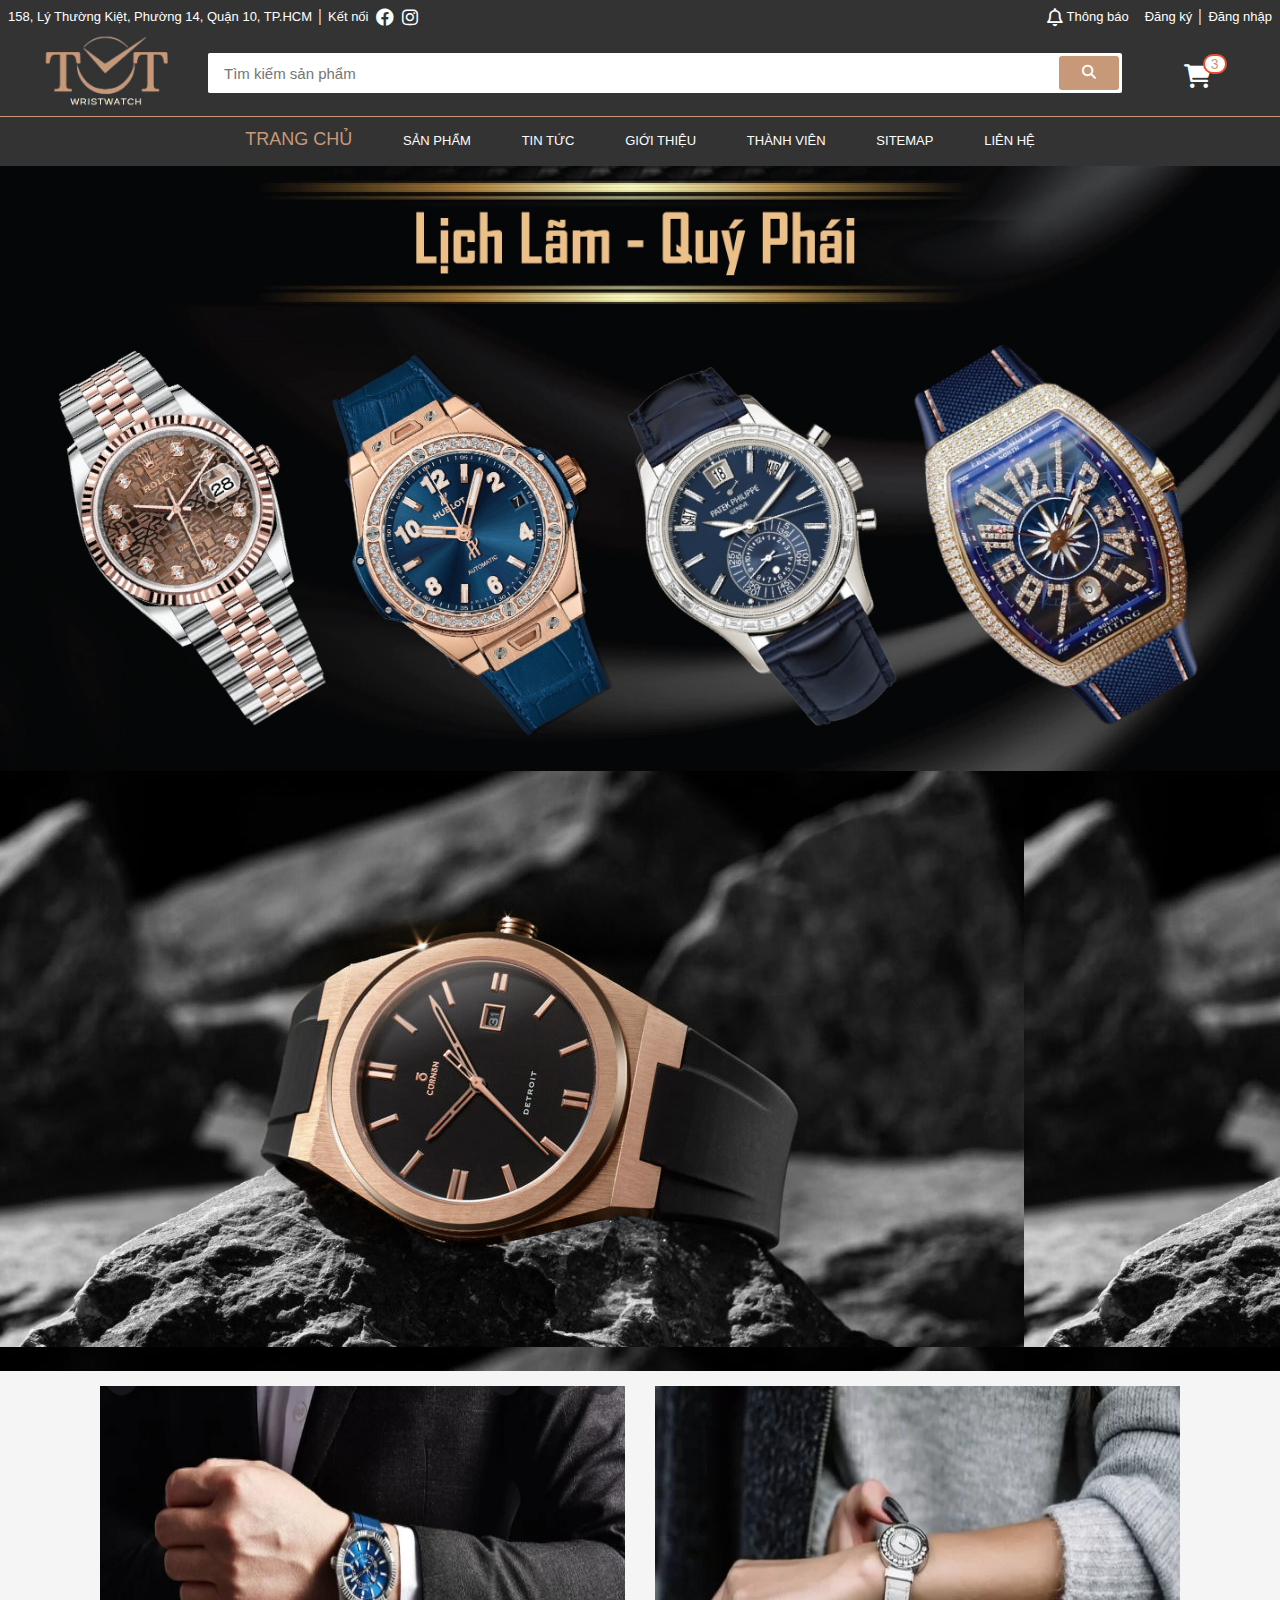
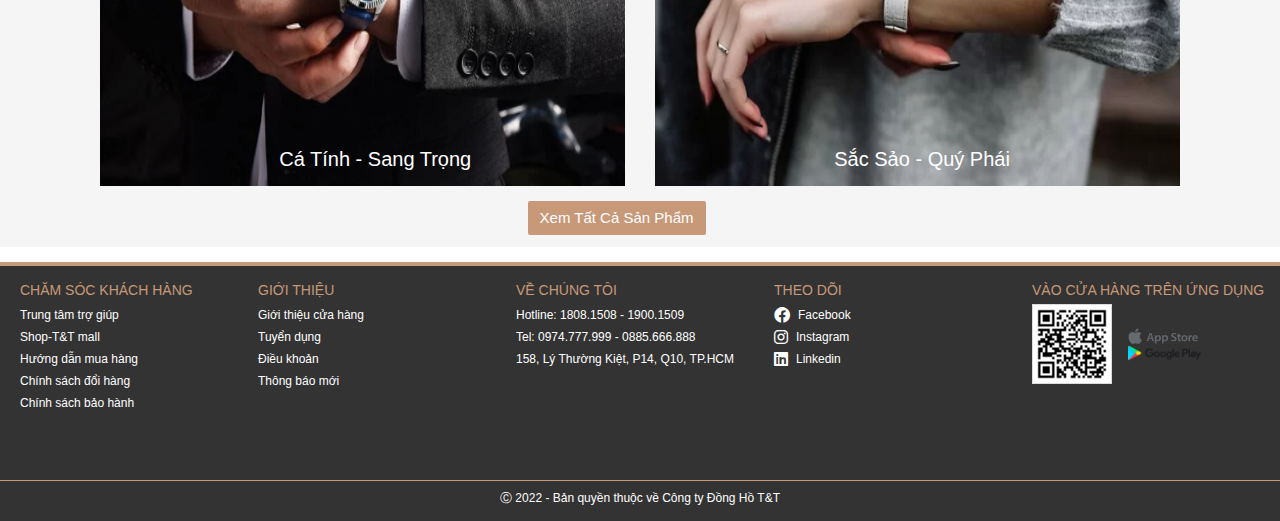
<file: index.html>
<!DOCTYPE html>
<html lang="en">

<head>
    <meta charset="UTF-8">
    <meta http-equiv="X-UA-Compatible" content="IE=edge">
    <meta name="viewport" content="width=device-width, initial-scale=1.0">
    <link rel="stylesheet" href="./assets/fonts/fontawesome-free-6.2.0-web/css/all.min.css">
    <link rel="stylesheet" href="./assets/css/bootstrap.min.css">
    <link rel="stylesheet" href="./assets/css/base.css">
    <link rel="stylesheet" href="./assets/css/main.css">
    <link rel="stylesheet" href="./assets/css/trangchu.css">
    <title>Shop Đồng Hồ T&T</title>
    <script src="./assets/js/jquery-3.6.1.min.js"></script>
    <script src="./assets/js/bootstrap.min.js"></script>
</head>

<body>
    <div class="app">
        <header class="header">
            <div class="grid">
                <nav class="header__navbar">
                    <ul class="header__navbar-list">
                        <li class="header__navbar-item header__navbar-item--has-qr header__navbar-item--separate">
                            158, Lý Thường Kiệt, Phường 14, Quận 10, TP.HCM
                        </li>
                        <li class="header__navbar-item">
                            <span class="header__navbar-title--no-pointer ">Kết nối</span>
                            <a href="" class="header__navbar-icon-link">
                                <i class="header__navbar-icon fab fa-facebook"></i>
                            </a>
                            <a href="" class="header__navbar-icon-link">
                                <i class="header__navbar-icon fab fa-instagram"></i>
                            </a>
                        </li>
                    </ul>

                    <ul class="header__navbar-list">
                        <li class="header__navbar-item header__navbar-item--has-notify">
                            <a href="" class="header__navbar-item-link">
                                <i class="header__navbar-icon far fa-bell"></i>
                                Thông báo
                            </a>
                            <div class="header__notify">
                                <header class="header__notify-header">
                                    <h3>Thông báo mới nhận</h3>
                                </header>
                                <ul class="header__notify-list">
                                    <li class="header__notify-item header__notify-item--viewed">
                                        <a href="" class="header__notify-link">
                                            <img src="./assets/img/DongHoThongBao1.jpg" alt=""
                                                class="header__notify-img">
                                            <div class="header__notify-info">
                                                <span class="header__notify-name">ĐỒNG HỒ NAM Q&Q</span>
                                                <span class="header__notify-description">Mã loại sản phẩm QQ-S280J312Y
                                                    <br>
                                                    Loại máy:Automatic <br>
                                                    Giá Niêm Yết: 1.470.000đ </span>
                                            </div>
                                        </a>
                                    </li>
                                    <li class="header__notify-item header__notify-item--viewed">
                                        <a href="" class="header__notify-link">
                                            <img src="./assets/img/DongHoThongBao2.jpg" alt=""
                                                class="header__notify-img">
                                            <div class="header__notify-info">
                                                <span class="header__notify-name">ĐỒNG HỒ NAM CASIO</span>
                                                <span class="header__notify-description">Mã sản phẩm: H32675150 <br>
                                                    Loại máy:Automatic (Máy cơ tự động) <br>
                                                    Giá Niêm Yết: 1.990.000đ</span>
                                            </div>
                                        </a>
                                    </li>
                                    <li class="header__notify-item header__notify-item--viewed">
                                        <a href="" class="header__notify-link">
                                            <img src="./assets/img/DongHoThongBao3.jpg" alt=""
                                                class="header__notify-img">
                                            <div class="header__notify-info">
                                                <span class="header__notify-name">APPLE WATCH SERIES 5 GPS</span>
                                                <span class="header__notify-description">44mm Aluminum <br>
                                                    Case with sport band <br>
                                                    Giá Niêm Yết: 4.590.000đ
                                                </span>
                                            </div>
                                        </a>
                                    </li>
                                </ul>
                                <footer class="header__notify-footer">
                                    <a href="./assets/html/sanpham.html" class="header__notify-footer-btn">Xem tất cả</a>
                                </footer>
                            </div>
                        </li>

                        <li class="header__navbar-item header__navbar-item--strong header__navbar-item--separate "><a
                                href="./assets/html/dangky.html" class="sign"> Đăng ký</a></li>
                        <li class="header__navbar-item header__navbar-item--strong "> <a href="./assets/html/dangnhap.html" class="sign"> Đăng nhập
                            </a></li>

                    </ul>
                </nav>

                <!-- Thanh tìm kiếm -->
                <div class="header-with__search">
                    <div class="header__logo">
                        <a href="./index.html" class="header__logo-link">
                            <img src="./assets/img/logochinh.jpg" alt="logo" class="header__logo-img">
                        </a>
                    </div>

                    <div class="header__search">
                        <div class="header__search-input-wrap">
                            <input type="text" class="header__search-input" placeholder="Tìm kiếm sản phẩm">

                            <!-- search history -->
                            <div class="header__search-history">
                                <h3 class="header__search-history-heading">Lịch sử tìm kiếm</h3>
                                <ul class="header__search-history-list">
                                    <li class="header__search-history-item">
                                        <a href="">Đồng hồ Casio</a>
                                    </li>
                                    <li class="header__search-history-item">
                                        <a href="">Đồng hồ nam sang trọng</a>
                                    </li>
                                </ul>
                            </div>
                        </div>

                        <a href="./assets/html/donghonam.html">
                            <button class="header__search-btn">
                                <i class="header__search-btn-icon fas fa-search"></i>
                            </button>
                        </a>
                    </div>

                    <!-- Cart layout -->
                    <div class="header__cart">
                        <div class="header__cart-wrap">
                            <i class="header__cart-icon fas fa-shopping-cart"></i>
                            <span class="header__cart-notice">3</span>

                            <!-- No cart; header__cart-list--no-cart -->
                            <div class="header__cart-list ">
                                <img src="./assets/img/no_cart.png" alt="" class="header__cart-no-cart-img">
                                <span class="header__cart-list-no-cart-msg">
                                    Chưa có sản phẩm
                                </span>


                                <h4 class="header__cart-heading">Sản phẩm đã thêm</h4>
                                <ul class="header__cart-list-item">
                                    <!-- cart item  -->
                                    <li class="header__cart-item">
                                        <img src="./assets/img/DongHoGioHang1.png" alt="hinh san pham"
                                            class="header__cart-img">
                                        <div class="header__cart-item-info">
                                            <div class="header__cart-item-head">
                                                <h5 class="header__cart-item-name">Đồng Hồ Nam Casio</h5>
                                                <div class="header__cart-item-price-wrap">
                                                    <span class="header__cart-item-price">2.000.000đ</span>
                                                    <span class="header__cart-item-multiply">x</span>
                                                    <span class="header__cart-item-qnt">2</span>
                                                </div>
                                            </div>

                                            <div class="header__cart-item-body">
                                                <span class="header__cart-item-description">
                                                    Đồng Hồ Cơ
                                                </span>
                                                <span class="header__cart-item-remove">Xóa</span>
                                            </div>
                                        </div>
                                    </li>

                                    <li class="header__cart-item">
                                        <img src="./assets/img/DongHoGioHang2.png" alt="hinh san pham"
                                            class="header__cart-img">
                                        <div class="header__cart-item-info">
                                            <div class="header__cart-item-head">
                                                <h5 class="header__cart-item-name">Đồng Hồ SRwatch Nữ</h5>
                                                <div class="header__cart-item-price-wrap">
                                                    <span class="header__cart-item-price">1.450.000đ</span>
                                                    <span class="header__cart-item-multiply">x</span>
                                                    <span class="header__cart-item-qnt">1</span>
                                                </div>
                                            </div>

                                            <div class="header__cart-item-body">
                                                <span class="header__cart-item-description">
                                                    Đồng Hồ Cơ
                                                </span>
                                                <span class="header__cart-item-remove">Xóa</span>
                                            </div>
                                        </div>
                                    </li>

                                    <li class="header__cart-item">
                                        <img src="./assets/img/DongHoGioHang3.png" alt="hinh san pham"
                                            class="header__cart-img">
                                        <div class="header__cart-item-info">
                                            <div class="header__cart-item-head">
                                                <h5 class="header__cart-item-name">Đồng Hồ Casio</h5>
                                                <div class="header__cart-item-price-wrap">
                                                    <span class="header__cart-item-price">3.190.000đ</span>
                                                    <span class="header__cart-item-multiply">x</span>
                                                    <span class="header__cart-item-qnt">3</span>
                                                </div>
                                            </div>

                                            <div class="header__cart-item-body">
                                                <span class="header__cart-item-description">
                                                    Đồng Hồ Điện Tử
                                                </span>
                                                <span class="header__cart-item-remove">Xóa</span>
                                            </div>
                                        </div>
                                    </li>
                                </ul>

                                <a href="./assets/html/giohang.html" class="header__cart-view-cart btn btn--primary">Xem giỏ hàng</a>
                            </div>
                        </div>


                    </div>
                </div>
            </div>
            <!-- menu  -->
            <div class="menu ">
                <ul class="nav">
                    <li><a href="./index.html" style="color: #c79978; font-size: 18px;">TRANG CHỦ</a></li>
                    <li><a href="./assets/html/sanpham.html">SẢN PHẨM</a>
                        <ul class="subnav">
                            <li><a href="./assets/html/donghonam.html">Đồng Hồ Nam</a></li>
                            <li><a href="./assets/html/donghonu.html">Đồng Hồ Nữ</a></li>
                        </ul>
                    </li>
                    <li><a href="./assets/html/tintucdonghonam.html">TIN TỨC</a>
                        <ul class="subnav">
                            <li><a href="./assets/html/tintucdonghonam.html">Tin Tức Đồng Hồ Nam</a></li>
                            <li><a href="./assets/html/tintucdonghonu.html">Tin Tức Đồng Hồ Nữ</a></li>
                        </ul>
                    </li>
                    <li><a href="./assets/html/gioithieu.html">GIỚI THIỆU</a></li>
                    <li><a href="./assets/html/thanhvien.html">THÀNH VIÊN</a></li>
                    <li><a href="./assets/html/sitemap.html">SITEMAP</a></li>
                    <li><a href="./assets/html/lienhe.html">LIÊN HỆ</a></li>
                </ul>
            </div>
        </header>

        <!-- thân trang  -->
        <div class="app__container">
            <div class="trangchu">
                <img class="trangchu__chinh" src="./assets/img/trangchu1.jpg" alt="hình trang chủ chính">
            </div>

            <div class="trangchu__slider">
                <div class="trangchu__slider-hinh">
                    
                </div>
            </div>
            
            <div class="container">
                <div class="row">
                    <div class="col-md-6">
                        <img class="trangchu__chinh-duoi" src="./assets/img/trangchunam.png" alt="">
                        <h3 class="trangchu-title-nam">Cá Tính - Sang Trọng</h3>
                    </div>

                    <div class="col-md-6">
                        <img class="trangchu__chinh-duoi" src="./assets/img/trangchunuu.png" alt="">
                        <h3 class="trangchu-title-nu">Sắc Sảo - Quý Phái</h3>
                    </div>
                </div>

                <div class="row">
                    <div class="col-md-2"></div>
                    <div class="col-md-2"></div>
                    <div class="col-md-3">
                        <a href="./assets/html/sanpham.html" class="header__cart-view-cart btn btn--primary trangchu-btn">Xem Tất Cả Sản Phẩm</a>
                    </div>
                    <div class="col-md-2"></div>
                    <div class="col-md-2"></div>
                    <div class="col-md-1"></div>
                </div>
            </div>
        </div>


        <!-- footer  -->
        <footer class="footer">
            <div class="grid">
                <div class="grid__row">
                    <div class="grid__column-2-4">
                        <h3 class="footer__heading" style="margin-left: 20px;">Chăm sóc khách hàng</h3>
                        <ul class="footer-list" style="margin-left: 20px;">
                            <li class="footer-item">
                                <a href="" class="footer-item__link">Trung tâm trợ giúp</a>
                            </li>
                            <li class="footer-item">
                                <a href="" class="footer-item__link">Shop-T&T mall</a>
                            </li>
                            <li class="footer-item">
                                <a href="" class="footer-item__link">Hướng dẫn mua hàng</a>
                            </li>
                            <li class="footer-item">
                                <a href="" class="footer-item__link">Chính sách đổi hàng</a>
                            </li>
                            <li class="footer-item">
                                <a href="" class="footer-item__link">Chính sách bảo hành</a>
                            </li>
                        </ul>
                    </div>
                    <div class="grid__column-2-4">
                        <h3 class="footer__heading">Giới thiệu</h3>
                        <ul class="footer-list">
                            <li class="footer-item">
                                <a href="" class="footer-item__link">Giới thiệu cửa hàng</a>
                            </li>
                            <li class="footer-item">
                                <a href="" class="footer-item__link">Tuyển dụng</a>
                            </li>
                            <li class="footer-item">
                                <a href="" class="footer-item__link">Điều khoản</a>
                            </li>
                            <li class="footer-item">
                                <a href="" class="footer-item__link">Thông báo mới</a>
                            </li>
                        </ul>
                    </div>
                    <div class="grid__column-2-4">
                        <h3 class="footer__heading">Về chúng tôi</h3>
                        <ul class="footer-list">
                            <li class="footer-item">
                                <a href="" class="footer-item__link">
                                    Hotline: 1808.1508 - 1900.1509
                                </a>
                            </li>
                            <li class="footer-item">
                                <a href="" class="footer-item__link">
                                    Tel: 0974.777.999 - 0885.666.888
                                </a>
                            </li>
                            <li class="footer-item">
                                <a href="" class="footer-item__link">
                                    158, Lý Thường Kiệt, P14, Q10, TP.HCM
                                </a>
                            </li>
                        </ul>
                    </div>
                    <div class="grid__column-2-4">
                        <h3 class="footer__heading">Theo dõi</h3>
                        <ul class="footer-list">
                            <li class="footer-item">
                                <a href="" class="footer-item__link">
                                    <i class="footer-item__icon fab fa-facebook"></i>
                                    Facebook
                                </a>
                            </li>
                            <li class="footer-item">
                                <a href="" class="footer-item__link">
                                    <i class="footer-item__icon fab fa-instagram"></i>
                                    Instagram
                                </a>
                            </li>
                            <li class="footer-item">
                                <a href="" class="footer-item__link">
                                    <i class="footer-item__icon fab fa-linkedin"></i>
                                    Linkedin
                                </a>
                            </li>
                        </ul>
                    </div>
                    <div class="grid__column-2-4">
                        <h3 class="footer__heading">Vào cửa hàng trên ứng dụng</h3>
                        <div class="footer__download">
                            <img src="./assets/img/qr_code.png" alt="Mã QR" class="footer__download-qr" >
                            <div class="footer__download-apps">
                                <a href="" class="footer__download-app-link">
                                    <img src="./assets/img/app_store.png" alt="app store" class="footer__download-app-img">
                                </a>
                                <a href="" class="footer__download-app-link">
                                <img src="./assets/img/google_play.png" alt="gg play" class="footer__download-app-img">
                            </a>
                            </div>
                        </div>
                    </div>
                </div>                
            </div>
            <div class="footer__bottom">
                <div class="grid">
                    <div class="footer__bottomm">
                            <p class="footer__text" >Ⓒ 2022 - Bản quyền thuộc về Công ty Đồng Hồ T&T</p>
                    </div>
                </div>
            </div>
        </footer>
    </div>

</body>

</html>
</file>
<file: assets/css/base.css>
:root {
    --primary-color: #c79978;
    --white-color: #fff;
    --black-color: #000;
    --text-color: #333;
    --border-color: #dbdbdb;
    --star-gold-color: #FFCE3E;

    --header-height:166px;
    --navbar-height: 34px;
    --menu-height:46px;
    --header-with-search-height: calc(var(--header-height) - (var(--navbar-height) + var(--menu-height)));
}

* {
    box-sizing: inherit;  /*Ke thua nhung the chua no*/
}

html {
    font-size: 62.5%;
    line-height: 1.6rem;
    font-family: 'Roboto', sans-serif;
    box-sizing: border-box;
}

/* reponsive  */
.grid {
    width: 1200px;
    min-width: 100%;
    margin: 0 auto;
}

.grid__full-width {
    width: 100%;
}

.grid__row {
    display: flex;
    flex-wrap: wrap;
    margin-left: -5px;
    margin-right: -5px;
}

/*Test*/
.grid__column-1 {
    padding-left: 5px;
    padding-right: 5px;
    width: 7%;
}

.grid__column-2-4 {
    padding-left: 5px;
    padding-right: 5px;
    width: 20%;
}

.grid__column-10 {
    padding-left: 5px;
    padding-right: 5px;
    width: 86%;
}

a {
    text-decoration: none!important;
}

/*Animation*/
@keyframes fadein {
    from {
        opacity: 0;
    }
    to {
        opacity: 1;
    }
}

@keyframes growth {
    from {
       transform: scale(var(--growth-from));
    }
    to {
        transform: scale(var(--growth-to));
    }
}

/*Modal*/
.modal {
    position: fixed;
    top: 0;
    right: 0;
    bottom: 0;
    left: 0;
    display: flex;
    animation: fadeIn linear 0.1s;
}

.modal__overlay {
    position: absolute;
    width: 100%;
    height: 100%;
    background-color: rgba(0, 0, 0, 0.4);
    
}

.modal__body {
    --growth-from: 0.7;
    --growth-to: 1;
    margin: auto;
    position: relative;
    z-index: 1;
    animation: growth linear 0.1s;
}

/*Button style*/
.btn {
    min-width: 124px;
    height: 34px;
    text-decoration: none;
    border: none;
    border-radius: 2px;
    font-size: 1.5rem;
    padding: 0 12px;
    outline: none;
    cursor: pointer;
    color: var(--text-color);
    display: inline-flex;
    justify-content: center;
    align-items: center;
    line-height: 1.6rem;
}

.btn.btn--normal:hover {
    background-color: rgba(0, 0, 0, 0.05);
}

.btn.btn--primary {
    color: var(--white-color);
    background-color: var(--primary-color);
}

.btn.btn--size-s {
    height: 32px;
    font-size: 12px;
    padding: 0 8px;

}

.btn.btn--disabled {
    color: #949494;
    cursor: default;
    background-color: #c3c3c3;
}

/*Selection*/
.select-input {
    position: relative;
    min-width: 200px;
    height: 34px;
    padding: 0 12px;
    border-radius: 3px;
    background-color: var(--white-color);
    display: flex;
    align-items: center;
    justify-content: space-between;
}

.select-input__label {
    font-size: 1.4rem;
}

.select-input__icon {
    font-size: 1.4rem;
    color: rgb(131, 131, 131);
    position: relative;
    top: 1px;
}

.select-input:hover .select-input__list {
display: block;
}

.select-input__list {
    position: absolute;
    left: 0;
    right: 0;
    top: 25px;
    border-radius: 3px;
    background-color: var(--white-color);
    padding: 8px 16px;
    list-style: none;
    display: none;
    z-index: 1;
}

.select-input__link {
    font-size: 1.4rem;
    color: var(--text-color);
    text-decoration: none;
    display: block;
    padding: 4px 0;
}

.select-input__link:hover {
    color: var(--primary-color);
}

/*Pagination*/
.pagination {
    display: flex;
    justify-content: center;
    align-items: center;
    list-style: none;
}

.pagination-item {
    margin: 0 12px;
}

.pagination-item--active .pagination-item__link {
    color: var(--white-color);
    background-color: var(--primary-color);
}

.pagination-item--active .pagination-item__link:hover {
    background-color: #ed5c3f;
}

.pagination-item__link {
    --height: 30px;
    display: block;
    text-decoration: none;
    font-size: 2rem;
    font-weight: 300;
    color: #939393;
    min-width: 40px;
    height: var(--height);
    line-height: var(--height);
    text-align: center;
    border-radius: 3px;
}
</file>
<file: assets/css/main.css>
.header {
    height: var(--header-height);
    background-color: #333;
    z-index: 1;
}

.header__navbar {
    display: flex;
    justify-content: space-between;
}

.header__navbar-list {
    list-style: none;
    padding-left: 0;
    margin: 4px 0 0 0;
    display: flex;
}

.header__navbar-item {
    margin: 0 8px;
    position: relative;
    min-height: 26px;
}

.header__navbar-user {
    display: flex;
    justify-content: center;
    position: relative;
}

.header__navbar-user-img {
    width: 22px;
    height: 22px;
    border-radius: 50%;
    border: 1px solid rgba(0, 0, 0, 0.1);
}

.header__navbar-user-name {
    margin-left: 4px;
    font-size: 1.4rem;
    font-weight: 400;
}

.header__navbar-user:hover .header__navbar-user-menu {
    display: block;
}

.header__navbar-user-menu {
    position: absolute;
    z-index: 2;
    padding-left: 0;
    top: calc(100% + 6px);
    right: 0;
    width: 160px;
    border-radius: 3px;
    background-color: var(--white-color);
    list-style: none;
    box-shadow: 0 1px 2px #e0e0e0;
    display: none;
}

.header__navbar-user-menu::before {
    content: "";
    border-style: solid;
    border-width: 20px 27px;
    border-color: transparent transparent var(--white-color) transparent;
    position: absolute;
    right: 4px;
    top: -30px;
}

.header__navbar-user-menu::after {
    content: "";
    display: block;
    position: absolute;
    top: -8px;
    right: 0;
    width: 60%;
    height: 8px;
}

.header__navbar-user-item--separate {
    border-top: 1px solid rgba(0, 0, 0, 0.05);
}

.header__navbar-user-item a {
    text-decoration: none;
    color: var(--text-color);
    font-size: 1.4rem;
    padding: 4px 16px;
    display: block;
}

.header__navbar-user-item a:first-child {
    border-top-left-radius: 3px;
    border-top-right-radius: 3px;
}

.header__navbar-user-item a:last-child {
    border-bottom-left-radius: 3px;
    border-bottom-right-radius: 3px;
}

.header__navbar-user-item a:hover {
    background-color: #fafafa;
}


.header__navbar-item--has-notify:hover .header__notify {
    display: block;
}

.header__navbar-item,
.header__navbar-item-link {
    display: inline-block;
    font-size: 1.3rem;
    color: var(--white-color);
    text-decoration: none;
    font-weight: 300;
}

.header__navbar-item,
.header__navbar-item-link,
.header__navbar-icon-link {
    display: flex;
    align-items: center;
}

.header__navbar-item:hover,
.header__navbar-icon-link:hover,
.header__navbar-item-link:hover {
    cursor: pointer;
    color: rgba(255, 255, 255, 0.7);
}

.header__navbar-item--strong {
    font-weight: 400;
    
}

.sign {
    text-decoration: none;
    color: var(--white-color);
}

.sign:hover {
    color: var(--primary-color);
}

.header__navbar-item--separate:after {
    content: "";
    display: block;
    position: absolute;
    border: 1px solid var(--primary-color);
    height: 16px;
    right: -9px;
    top: 50%;
    transform: translateY(-50%);
}

.header__navbar-icon-link {
    color: var(--white-color);
    text-decoration: none;
}

.header__navbar-icon-link:nth-child(2) {
    margin-left: 3px;
}

.header__navbar-icon {
    font-size: 1.8rem;
    margin: 0 4px;
}

.header__navbar-title--no-pointer {
    cursor: text;
    color: var(--white-color);
}


/*Header notification*/
.header__notify {
    position: absolute;
    z-index: 2;
    top: 118%;
    right: 0;
    width: 404px;
    border-radius: 3px;
    border: 1px solid rgba(0, 0, 0, 0.1);
    background-color: var(--white-color);
    cursor: default;
    transform-origin: calc(100% - 32px) top;
    animation: headerNotifyGrowth ease-in 0.2s;
    will-change: opacity, transform;
    display: none;
}

.header__notify::before {
    content: "";
    border-style: solid;
    border-width: 20px 27px;
    border-color: transparent transparent var(--white-color) transparent;
    position: absolute;
    right: 4px;
    top: -30px;
}

.header__notify::after {
    content: "";
    display: block;
    position: absolute;
    right: 0;
    top: -16px;
    width: 90px;
    height: 20px;
}

@keyframes headerNotifyGrowth {
    from {
        opacity: 0;
        transform: scale(0);
    }
    to {
        opacity: 1;
        transform: scale(1);
    }
}

.header__notify-header{
    height: 40px;
    background-color: var(--white-color);
}

.header__notify-header h3 {
    color: #999;
    margin: 0 0 0 12px;
    font-weight: 400;
    font-size: 1.4rem;
    line-height: 40px;
    user-select: none;
}

.header__notify-list{
    padding-left: 0;
}

.header__notify-item{
    display: flex;
}

.header__notify-item:hover {
    background-color: #f7f7f7;
}

.header__notify-item--viewed {
    background-color: rgba(238,75,43,0.08);
}

.header__notify-link{
    display: flex;
    width: 100%;
    padding: 12px;
    text-decoration: none;
}

.header__notify-img{
    width: 48px;
    object-fit: contain;
}

.header__notify-info{
    margin-left: 12px;
}

.header__notify-name{
    display: block;
    font-size: 1.4rem;
    color: var(--text-color);
    font-weight: 400;
    line-height: 1.8rem;
}

.header__notify-description{
    display: block;
    font-size: 1.2rem;
    line-height: 1.6rem;
    color: #756F6E;
    margin-top: 4px;
}

.header__notify-footer {
    display: flex;
}

.header__notify-footer-btn {
    text-decoration: none;
    color: var(--text-color);
    width: 100%;
    padding: 8px 0;
    text-align:center;
    font-size: 1.4rem;
    font-weight: 400;
}



/*Header with search*/
.header-with__search {
    height: var(--header-with-search-height);
    display: flex;
    align-items: center;
    margin: 0 8px;
}

.header__logo {
    width: 200px;
}

.header__logo-link {
    color: transparent;
    text-decoration: none;
}

.header__logo-img {
    width: 150px;
    color: var(--white-color);
    margin-left: 25px;
}

.header__search {
    flex: 1;
    height: 40px;
    border-radius: 2px;
    background-color: var(--white-color);
    display: flex;
    align-items: center;
}

.header__cart {
    width: 150px;
    text-align: center;
}

.header__cart-wrap {
    position: relative;
    display: inline-block;
    padding: 0 12px;
    cursor: pointer;
}

.header__cart-icon {
    color: var(--white-color);
    font-size: 2.4rem;
    margin-top: 6px;
}

.header__cart-wrap:hover .header__cart-list {
    display: block;
}

.header__cart-list {
    position: absolute;
    top: calc(100% + 6px);
    right: 1px;
    background-color: var(--white-color);
    width: 400px;
    border-radius: 3px;
    box-shadow: 0 1px 3.125rem rgba(0, 0, 0, 0.2);
    display: none;
    animation: fadeIn ease-in 0.2s;
    cursor: default;
    z-index: 2;
}


.header__cart-heading {
    text-align: left;
    margin: 8px 0 8px 12px;
    font-size: 1.4rem;
    color: #999;
    font-weight: 400;
}

.header__cart-list-item {
    padding-left: 0;
    list-style: none;
    height: 35vh;
    overflow-y: auto;
}

.header__cart-item {
    display: flex;
    align-items: center;
}

.header__cart-item:hover {
    background-color: #F8F8F8;
}

.header__cart-img {
    width: 42px;
    height: 42px;
    margin: 12px;
    border: 1px solid var(--border-color);
}

.header__cart-item-info {
    width: 100%;
    margin-right: 12px;
}

.header__cart-item-head {
    display: flex;
    align-items: center;
    justify-content: space-between;
}

.header__cart-item-name {
    font-size: 1.4rem;
    line-height: 2rem;
    max-height: 4rem;
    overflow: hidden;
    font-weight: 500;
    color: var(--text-color);
    margin: 0;
    flex: 1;
    padding-right: 16px;
    display: -webkit-box;
    -webkit-box-orient: vertical;
    -webkit-line-clamp: 2;
    text-align: left;
}

.header__cart-item-price {
    font-size: 1.4rem;
    font-weight: 400;
    color: var(--primary-color);
}

.header__cart-item-multiply {
    font-size: 0.9rem;
    margin: 0 4px;
    color: #757575;
}

.header__cart-item-qnt {
    color: #757575;
    font-size: 1.2rem;
}

.header__cart-item-body {
    display: flex;
    justify-content: space-between;
}

.header__cart-item-description {
    color: #757575;
    font-size: 1.2rem;
    font-weight: 300;
}

.header__cart-item-remove {
    color: var(--text-color);
    font-size: 1.4rem;
    font-weight: 400;
}

.header__cart-item-remove:hover {
    cursor: pointer;
    color: var(--primary-color);
}

.header__cart-view-cart {
    float: right; 
    margin: 0 12px 12px 0;
    
}

.header__cart-view-cart:hover {
    background-color: #F05D41;
}

.header__cart-list::after {
    cursor: pointer;
    content: " ";
    position: absolute;
    right: 3px;
    top: -26px;
    border-width: 16px 20px;
    border-style: solid;
    border-color: transparent transparent var(--white-color) transparent;
}

.header__cart-list--no-cart {
    padding: 24px 0;
    
}

.header__cart-list--no-cart .header__cart-no-cart-img,
.header__cart-list--no-cart .header__cart-list-no-cart-msg {
    display: block;
    margin-left: auto;
    margin-right: auto;
}


.header__cart-no-cart-img {
    width: 54%;
    display: none;
}

.header__cart-list-no-cart-msg {
    display: none;
    font-size: 1.4rem;
    margin-top: 14px;
    color: var(--text-color);
}

.header__cart-notice {
    position: absolute;
    top: -4px;
    right: -4px;
    padding: 1px 6px;
    font-size: 1.4rem;
    line-height: 1.4rem;
    border-radius: 10px;
    border: 2px solid #EE4D2D;
    color: var(--primary-color);
    background-color: var(--white-color);
}

.header__search-input-wrap {
    flex: 1;
    height: 100%;
    position: relative;
}

.header__search-input {
    width: 100%;
    height: 100%;
    border: none;
    outline: none;
    font-size: 1.5rem;
    color: var(--text-color);
    padding: 0 16px;
    border-radius: 3px;
}


.header__search-btn {
    background-color: var(--primary-color);
    border: none;
    height: 34px;
    width: 60px;
    border-radius: 3px;
    margin-right: 3px;
    outline: none;
}

.header__search-btn:hover {
    background-color: #fb6445;
    cursor: pointer;
}

.header__search-btn-icon {
    font-size: 1.4rem;
    color: var(--white-color);
}

.header__search-select:hover .header__search-option{
    display: block;
}

.header__search-option {
    position: absolute;
    right: 0;
    top: calc(100% + 3px);
    width: 130px;
    list-style: none;
    box-shadow: 0 1px 2px #e0e0e0;
    padding-left: 0;
    border-radius: 3px;
    display: none;
    animation: fadeIn ease-in 0.2s;
    z-index: 1;
}

.header__search-option:after {
    content: "";
    display: block;
    width: 100%;
    height: 10px;
    position: absolute;
    top: -10px;
    left: 0;
}

.header__search-option-item {
    background-color: var(--white-color);
    padding: 8px 8px;
}

.header__search-option-item:first-child {
    border-top-left-radius: 3px;
    border-top-right-radius: 3px;
}

.header__search-option-item:last-child {
    border-bottom-left-radius: 3px;
    border-bottom-right-radius: 3px;
}

.header__search-option-item:hover {
    background-color: #fafafa;
    cursor: pointer;
}

.header__search-option-item span {
    font-size: 1.4rem;
    color: var(--text-color);
    margin-left: 8px;
}

.header__search-option-item i {
    font-size: 1.2rem;
    color: var(--primary-color);
    margin-left: 12px;
    display: none;
}

.header__search-option-item--active i {
    display: inline-block;
}

.header__search-input:focus ~ .header__search-history {
    display: block;
}

/*Search history*/
.header__search-history {
    position: absolute;
    top: calc(100% + 2px);
    left: 0;
    width: calc(100% - 16px);
    background-color: var(--white-color);
    border-radius: 3px;
    box-shadow: 0 1px 5px rgb(189, 189, 189);
    display: none;
    overflow: hidden;
    z-index: 1;
}

.header__search-history-heading {
    margin: 6px 12px;
    font-size: 1.4rem;
    color: #999;
    font-weight: 400;
}

.header__search-history-list {
    padding-left: 0;
    list-style: none;
    margin: 6px 0 0;
}

.header__search-history-item {
    height: 38px;
    padding: 0 12px;
}

.header__search-history-item:hover {
    background-color: #fafafa;
}

.header__search-history-item a {
    text-decoration: none;
    font-size: 1.4rem;
    line-height: 38px;
    color: var(--text-color);
    display: block;
}


/* Menu */
.menu {
    height: var(--menu-height);
    background-color: #333;
    border-top: 1px solid var(--primary-color);
    display: flex;
    justify-content: center;
    align-items: center;
}

.nav {
    display: inline-block;
}

.nav, .subnav {
    list-style-type: none;
}

.nav > li {
    display: inline-block;
}

.nav li {
    position: relative;
}

.nav > li > a {
    color: var(--white-color);
}

.nav li a {
    text-decoration: none;
    line-height: 46px;
    padding: 0 24px;
    display: block;
    font-size: 1.3rem;
    font-weight: 500;
}

.nav li:hover .subnav {
    display: block;
}

.nav > li:hover > a,
.nav .subnav li:hover a {
    color: var(--primary-color);
    letter-spacing: 2;
    font-size: 1.5rem;
}

.nav .subnav {
    display: none;
    min-width: 210px;
    position: absolute;
    top: 100%;
    left: 0;
    background-color: #333;
    box-shadow: 0 0 10px rgba(0, 0, 0, 0.5);
    z-index: 2;
}

.nav .subnav a {
    color: var(--white-color);
    padding: 0 4px;
    line-height: 38px;
}


.grid-title {
    font-size: 2.4rem;
    font-weight: 500;
    color: var(--text-color)
}


/*App Container*/
.app__container {
    background-color: #F5F5F5;
}

.app__content {
    padding-top: 0px;
}

.category {
    background-color: var(--white-color);
    border-radius: 3px;
}

.category__heading {
    color: var(--text-color);
    font-size: 1.5rem;
    font-weight: 400;
    padding: 16px 16px 0;
    margin-top: 0;
    text-transform: uppercase;
}


.category-list {
        padding:0 0 8px 0;
        list-style: none;
}

.category-item {
    position: relative;
}

.category-item:first-child::before {
    display: none;
}

.category-item::before {
    content: "";
    border-top: 1px solid #E1E1E1;
    position: absolute;
    top: 0;
    left: 20px;
    right: 20px;
}

.category-item--active .category-item__link {
    color: var(--primary-color);
    
}


.category-item__link {
    position: relative;
    font-size: 1.4rem;
    color: var(--text-color);
    text-decoration: none;
    padding: 6px 20px;
    display: block;
}

.category-item__link:hover {
    color: var(--primary-color);
}


/*Home sort + filter*/
.home-filter {
    display: flex;
    align-items: center;
    padding: 12px 22px;
    border-radius: 3px;
    background-color: rgba(0, 0, 0, 0.04);
}

.home-filter__label {
    font-size: 1.4rem;
    color: #555;
    margin-right: 16px;
}

.home-filter__btn {
    min-width: 90px;
    margin-right: 12px;
}

.home-filter__page {
    display: flex;
    align-items: center;
    margin-left: auto;
}

.home-filter__page-num {
    font-size: 1.5rem;
    color: var(--text-color);
    margin-right: 22px;
}

.home-filter__page-curent {
    color: var(--primary-color);
}

.home-filter__page-control {
    border-radius: 3px;
    overflow: hidden;
    display: flex;
    width: 72px;
    height: 36px;
}

.home-filter__page-btn {
    flex: 1;
    display: flex;
    background-color: var(--white-color);
    text-decoration: none;
}

.home-filter__page-btn--disable {
    background-color: #F9F9F9;
    cursor: default;
}

.home-filter__page-btn--disable .home-filter__page-icon {
    color: #ccc;
}

.home-filter__page-btn:first-child {
    border-right: 1px solid #eee;
}

.home-filter__page-icon {
    margin: auto;
    font-size: 1.4rem;
    color: #555;
}

/* Product item  */
.home-product {
    margin-bottom: 10px;
}

.home-product-item {
    display: block;
    position: relative;
    margin-top: 10px;
    text-decoration: none;
    background-color: var(--white-color);
    border-radius: 3px;
    box-shadow: 0 1px 2px 0 rgba(0, 0, 0, 0.1);
    transition: transform linear 0.1s;
    will-change: transform;
}

.home-product-item:hover {
    transform: translateY(-3px) ;
    box-shadow: 0 1px 20px 0 rgba(0, 0, 0, 0.05);
}

.home-product-item__img {
    padding-top: 100%;
    background-repeat: no-repeat;
    background-size: contain;
    background-position:top center;
    border-top-left-radius: 3px;
    border-top-right-radius: 3px;
}

.home-product-item__name {
    font-size: 1.4rem;
    font-weight: 400;
    color: var(--text-color);
    line-height: 1.8rem;
    height: 3.6rem;
    margin: 10px 10px 6px ;
    overflow: hidden;
    display: block;
    display: -webkit-box;
    -webkit-box-orient: vertical;
    -webkit-line-clamp: 2;
}

.home-product-item__price {
    display: flex;
    align-items: baseline;
    flex-wrap: wrap;
}

.home-product-item__price-old {
    margin-left: 10px;
    font-size: 1.4rem;
    color: #666;
    text-decoration: line-through;
}

.home-product-item__price-current {
    font-size: 1.6rem;
    color: var(--primary-color);
    margin-left: 10px;
}

.home-product-item__action {
    display: flex;
    justify-content: space-between;
    margin: 6px 10px 0;
}

.home-product-item__like {
    font-size: 1.3rem;
}

i.home-product-item__like-icon-fill {
    color: #F63D30;
    display: none;
}

.home-product-item__like--liked .home-product-item__like-icon-fill {
    display: inline-block;
}

.home-product-item__like--liked .home-product-item__like-icon-empty {
    display: none;
}

.home-product-item__rating {
    font-size: 1rem;
    transform: scale(0.8);
    transform-origin: right;
    color: #D5D5D5;
    margin:-1px 0 0 auto;
}

.home-product-item__star--gold {
    color: var(--star-gold-color);
}

.home-product-item__sold {
    font-size: 1.2rem;
    color: var(--text-color);
    margin-left: 6px;
}

.home-product-item__origin {
    display: flex;
    justify-content: center;
    align-items: center;
    margin: 3px 10px 0;
    color: #595959;
    font-size: 1.2rem;
    font-weight: 300;
}

.home-product-item__brand {
    font-size: 1.2rem;
    font-weight: 500;
    padding: 0 12px;
}

.home-product-item__favourite {
    position: absolute;
    top: 10px;
    left: -4px;
    color: var(--primary-color);
    background-color: currentColor;
    background-color: rgb(211, 8, 8);
    font-size: 1.2rem;
    font-weight: 500;
    line-height: 1.6rem;
    padding-right: 4px;
    border-top-right-radius: 3px;
    border-bottom-right-radius: 3px;
}


.home-product-item__favourite::after {
    content: "";
    position: absolute;
    left: 0;
    bottom: -3px;
    border-top: 3px solid currentColor;
    border-left: 3px solid transparent;
    filter: brightness(60%);
}

.home-product-item__favourite span {
    color: var(--white-color);
}

.home-product-item__favourite i {
    color: var(--white-color);
    font-size: 0.9rem;
    margin: 0 2px 0 5px;
}


.home-product__pagination {
    margin: 48px 0 32px 0;
}

/*Footer*/
.footer {
    padding-top: 16px;
    border-top: 4px solid var(--primary-color);
    background-color: #333;
}

.footer__heading {
    font-size: 1.4rem;
    text-transform: uppercase;
    color: var(--primary-color);
}

.footer-list {
    padding-left: 0;
    list-style: none;
}

.footer-item__link {
    text-decoration: none;
    font-size: 1.2rem;
    color: var(--white-color);
    padding: 2px 0;
    display: flex;
    align-items: center;
}

.footer-item__link:hover {
    color: var(--primary-color);
}

.footer-item__icon {
    font-size: 1.6rem;
    margin: -1px 8px 0 0;
}

.footer__download {
    display: flex;
}

.footer__download-qr {
    width: 80px;
    height: 80px;
    border: 1px solid var(--border-color);
}

.footer__download-apps {
    margin-left: 16px;
    display: flex;
    flex-direction: column;
    justify-content: center;
}

.footer__download-app-img {
    height: 16px;
}

.footer__download-app-link {
    color: transparent;
    text-decoration: none;
}

.footer__bottom {
    padding: 6px 0;    
    background-color: #333;
    margin-top: 50px;
}

.footer__bottomm {
    border-top: 1px solid var(--primary-color);
    padding: 8px 0;
}

.footer__text {
    margin: 0;
    font-size: 1.2rem;
    text-align: center;
    color: var(--white-color);
}
</file>
<file: assets/css/trangchu.css>
.trangchu {
    position: relative;
}

.trangchu__chinh {
    width: 100%;
    height: 100%;
}

.trangchu__slider {
    background-color: #333;

}

.trangchu__slider-hinh {
    width: 1350px;
    height: 600px;
    background: url(../img/trangchuslide1.jpg);
    animation: slide 20s infinite ;
}

@keyframes slide {
    25%{
        background: url(../img/trangchuslide2.jpg);
    }
    50%{
        background: url(../img/trangchuslide3.jpg);
    }
    75%{
        background: url(../img/trangchuslide4.jpg);
    }
    100%{
        background: url(../img/trangchuslide1.jpg);
    }
}

.col-md-6 {
    width: 560px;
    height: 400px; 
    overflow: hidden; 
}

.trangchu__chinh-duoi {
    width: 100%;
    height: 100%;
    transition-duration: 0.5s;
        /* Safari & Google Chrome */
        -webkit-transition-duration: 0.5s; 
        /* Mozilla Firefox */
        -moz-transition-duration: 0.5s; 
        /* Opera */
        -o-transition-duration: 0.5s;
        /* IE 9 */
        -ms-transition-duration: 0.5s;
}

.trangchu__chinh-duoi:hover {
    transform: scale(1.2);
        /* Safari & Google Chrome */
        -webkit-transform: scale(1.2);
        /* Mozilla Firefox */
        -moz-transform: scale(1.2); 
        /* Opera */
        -o-transform: scale(1.2);
        /* IE 9 */
        -ms-transform: scale(1.2);
    /* cursor: pointer;  */
}


.row {
    margin: 15px 0;
    position: relative;
}

.trangchu-title-nam {
    position: absolute;
    bottom: 10px;
    left: 35%;
    color: var(--white-color);
    font-size: 2rem;
}

.trangchu-title-nam:hover {
    color: var(--primary-color);
    font-size: 2.4rem;
    letter-spacing: 3;
    font-weight: 600;
}

.trangchu-title-nu {
    position: absolute;
    bottom: 10px;
    left: 35%;
    color: var(--white-color);
    font-size: 2rem;
}

.trangchu-title-nu:hover {
    color: var(--primary-color);
    font-size: 2.4rem;
    letter-spacing: 3;
    font-weight: 600;
}
</file>
